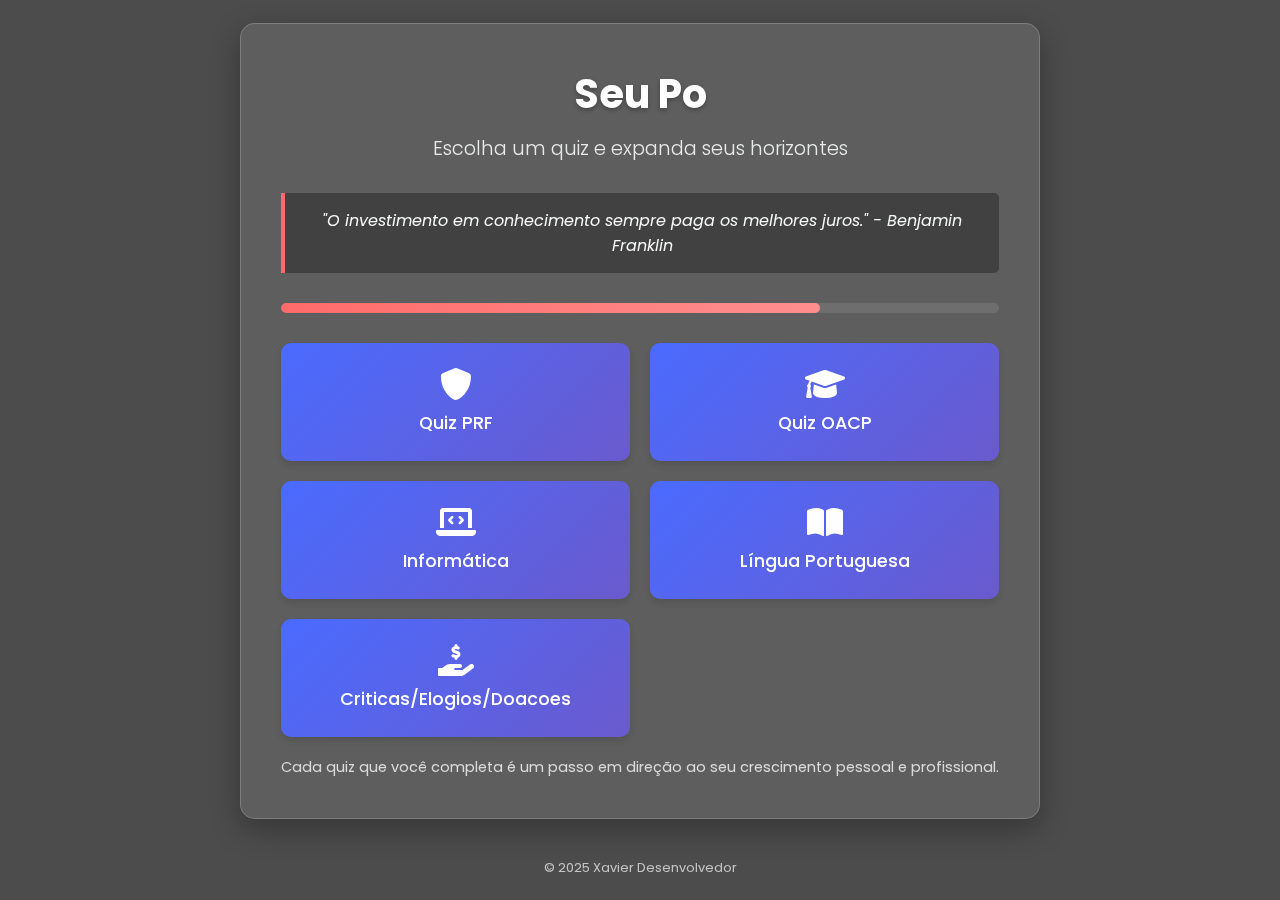
<file: index.html>
<!DOCTYPE html>
<html lang="pt-BR">

<head>
    <meta charset="UTF-8">
    <meta name="viewport" content="width=device-width, initial-scale=1.0">
    <title>Selecione seu Quiz de Conhecimento</title>
    <link href="https://fonts.googleapis.com/css2?family=Poppins:wght@300;400;600;700&display=swap" rel="stylesheet">
    <style>
        :root {
            --primary-color: #4a6bff;
            --secondary-color: #ff6b6b;
            --dark-color: #2c3e50;
            --light-color: #f8f9fa;
            --success-color: #28a745;
        }

        * {
            margin: 0;
            padding: 0;
            box-sizing: border-box;
        }

        body {
            font-family: 'Poppins', sans-serif;
            background: linear-gradient(rgba(0, 0, 0, 0.7), rgba(0, 0, 0, 0.7)),
                url('https://images.unsplash.com/photo-1454165804606-c3d57bc86b40?ixlib=rb-1.2.1&auto=format&fit=crop&w=1350&q=80');
            background-size: cover;
            background-position: center;
            background-attachment: fixed;
            color: var(--light-color);
            display: flex;
            flex-direction: column;
            align-items: center;
            justify-content: center;
            min-height: 100vh;
            padding: 20px;
            text-align: center;
        }

        .quiz-selector {
            background: rgba(255, 255, 255, 0.1);
            backdrop-filter: blur(10px);
            padding: 40px;
            border-radius: 15px;
            box-shadow: 0 10px 30px rgba(0, 0, 0, 0.3);
            text-align: center;
            max-width: 800px;
            width: 100%;
            border: 1px solid rgba(255, 255, 255, 0.2);
            animation: fadeIn 1s ease-in-out;
        }

        @keyframes fadeIn {
            from {
                opacity: 0;
                transform: translateY(20px);
            }

            to {
                opacity: 1;
                transform: translateY(0);
            }
        }

        h2 {
            font-size: 2.5rem;
            margin-bottom: 10px;
            color: #fff;
            text-shadow: 0 2px 4px rgba(0, 0, 0, 0.3);
        }

        .subtitle {
            font-size: 1.2rem;
            margin-bottom: 30px;
            opacity: 0.9;
            font-weight: 300;
        }

        .quote {
            font-style: italic;
            margin: 20px 0;
            padding: 15px;
            background: rgba(0, 0, 0, 0.3);
            border-left: 4px solid var(--secondary-color);
            border-radius: 0 5px 5px 0;
        }

        .quiz-grid {
            display: grid;
            grid-template-columns: repeat(auto-fit, minmax(250px, 1fr));
            gap: 20px;
            margin-top: 30px;
        }

        .quiz-btn {
            display: flex;
            flex-direction: column;
            align-items: center;
            justify-content: center;
            padding: 25px 15px;
            border: none;
            border-radius: 10px;
            background: linear-gradient(135deg, var(--primary-color), #6a5acd);
            color: white;
            cursor: pointer;
            transition: all 0.3s ease;
            text-decoration: none;
            box-shadow: 0 4px 6px rgba(0, 0, 0, 0.1);
            position: relative;
            overflow: hidden;
        }

        .quiz-btn:hover {
            transform: translateY(-5px);
            box-shadow: 0 10px 20px rgba(0, 0, 0, 0.2);
        }

        .quiz-btn::before {
            content: '';
            position: absolute;
            top: 0;
            left: -100%;
            width: 100%;
            height: 100%;
            background: linear-gradient(90deg, transparent, rgba(255, 255, 255, 0.2), transparent);
            transition: 0.5s;
        }

        .quiz-btn:hover::before {
            left: 100%;
        }

        .quiz-btn i {
            font-size: 2rem;
            margin-bottom: 10px;
        }

        .quiz-btn span {
            font-size: 1.1rem;
            font-weight: 500;
        }

        .progress-container {
            width: 100%;
            background-color: rgba(255, 255, 255, 0.1);
            border-radius: 5px;
            margin: 30px 0;
            overflow: hidden;
        }

        .progress-bar {
            height: 10px;
            background: linear-gradient(90deg, var(--secondary-color), #ff8e8e);
            width: 0;
            border-radius: 5px;
            transition: width 1s ease-in-out;
        }

        .motivational-text {
            margin-top: 20px;
            font-size: 0.9rem;
            opacity: 0.8;
        }

        footer {
            margin-top: 40px;
            font-size: 0.8rem;
            opacity: 0.7;
        }

        @media (max-width: 768px) {
            .quiz-selector {
                padding: 30px 20px;
            }

            h2 {
                font-size: 2rem;
            }

            .quiz-grid {
                grid-template-columns: 1fr;
            }
        }
    </style>
    <link rel="stylesheet" href="https://cdnjs.cloudflare.com/ajax/libs/font-awesome/6.0.0-beta3/css/all.min.css">
</head>

<body>
    <div class="quiz-selector">
        <h2>Seu Portal de Conhecimento</h2>
        <p class="subtitle">Escolha um quiz e expanda seus horizontes</p>

        <div class="quote">
            "O investimento em conhecimento sempre paga os melhores juros." - Benjamin Franklin
        </div>

        <div class="progress-container">
            <div class="progress-bar" id="progressBar"></div>
        </div>

        <div class="quiz-grid">
            <a href="PRF/prf.html" class="quiz-btn">
                <i class="fas fa-shield-alt"></i>
                <span>Quiz PRF</span>
            </a>

            <a href="app/view/pages/quizaocp.html" class="quiz-btn">
                <i class="fas fa-graduation-cap"></i>
                <span>Quiz OACP</span>
            </a>

            <a href="app/view/pages/informatica.html" class="quiz-btn">
                <i class="fas fa-laptop-code"></i>
                <span>Informática</span>
            </a>

            <a href="app/view/pages/portugues.html" class="quiz-btn">
                <i class="fas fa-book-open"></i>
                <span>Língua Portuguesa</span>
            </a>

            <a href="" class="quiz-btn">
                <i class="fa-solid fa-hand-holding-dollar"></i>
                <span>Criticas/Elogios/Doacoes</span>
            </a>

            <!-- Você pode adicionar mais quizzes aqui -->
        </div>

        <p class="motivational-text">Cada quiz que você completa é um passo em direção ao seu crescimento pessoal e
            profissional.</p>
    </div>

    <footer>
        <span>&copy; 2025 Xavier Desenvolvedor </span>
    </footer>

    <script>
        // Simula uma barra de progresso de aprendizado
        document.addEventListener('DOMContentLoaded', function () {
            setTimeout(function () {
                document.getElementById('progressBar').style.width = '75%';
            }, 500);

            // Efeito de digitação no título (opcional)
            const title = document.querySelector('h2');
            const originalText = title.textContent;
            title.textContent = '';

            let i = 0;
            const typingEffect = setInterval(() => {
                if (i < originalText.length) {
                    title.textContent += originalText.charAt(i);
                    i++;
                } else {
                    clearInterval(typingEffect);
                }
            }, 100);
        });
    </script>
</body>

</html>
</file>
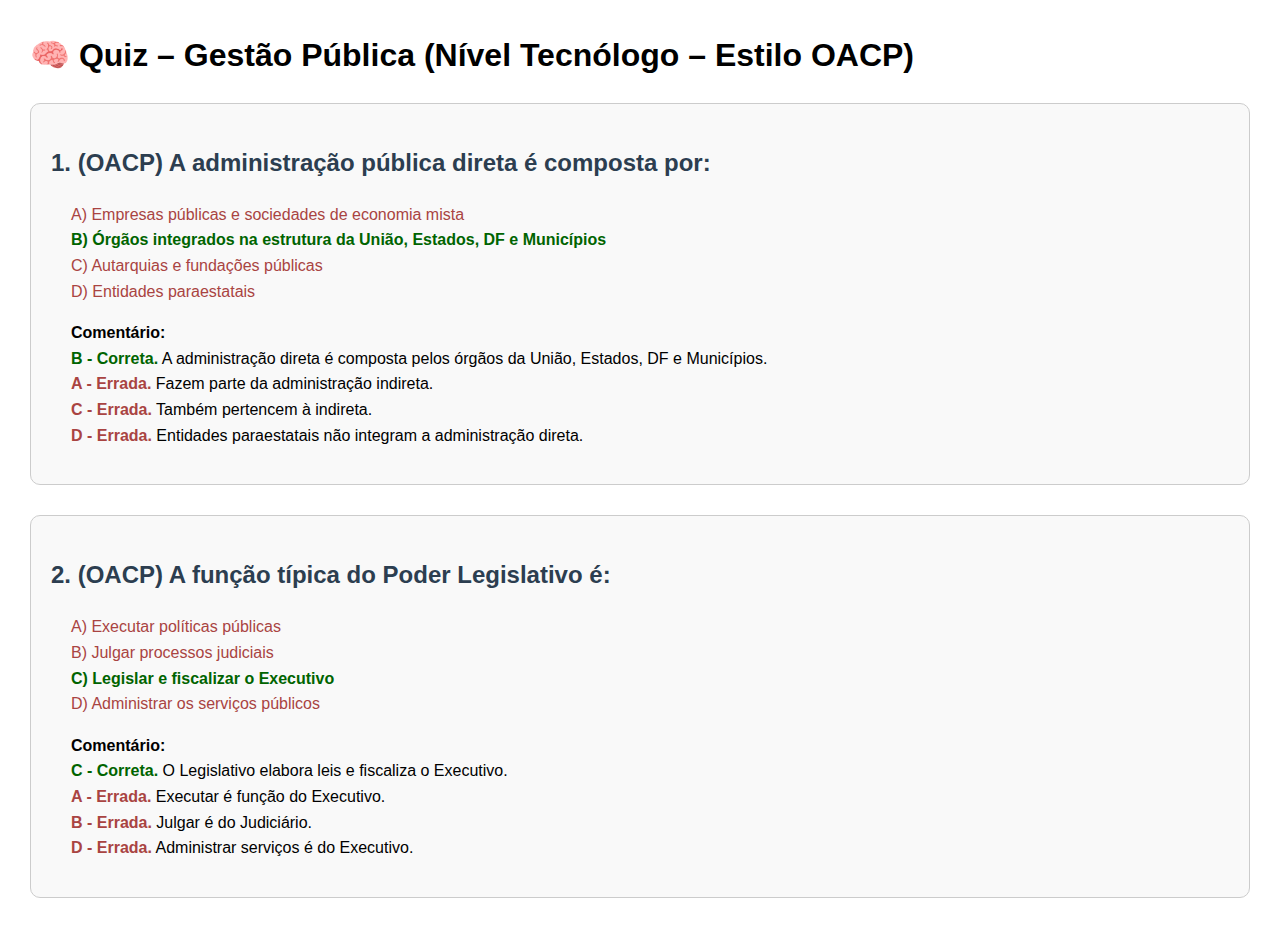
<file: app/gestaopublica.html>
<!DOCTYPE html>
<html lang="en">
<head>
    <meta charset="UTF-8">
    <meta name="viewport" content="width=device-width, initial-scale=1.0">
    <title>AOCP-QUIZ</title>
    <link rel="stylesheet" href="../view/css/aocp.css">
</head>
<body>

    <h1>🧠 Quiz – Gestão Pública (Nível Tecnólogo – Estilo OACP)</h1>

    <div class="question">
        <h2>1. (OACP) A administração pública direta é composta por:</h2>
        <div class="answer incorrect">A) Empresas públicas e sociedades de economia mista</div>
        <div class="answer correct">B) Órgãos integrados na estrutura da União, Estados, DF e Municípios</div>
        <div class="answer incorrect">C) Autarquias e fundações públicas</div>
        <div class="answer incorrect">D) Entidades paraestatais</div>
        <p class="comment"><strong>Comentário:</strong><br>
        <strong class="correct">B - Correta.</strong> A administração direta é composta pelos órgãos da União, Estados, DF e Municípios.<br>
        <strong class="incorrect">A - Errada.</strong> Fazem parte da administração indireta.<br>
        <strong class="incorrect">C - Errada.</strong> Também pertencem à indireta.<br>
        <strong class="incorrect">D - Errada.</strong> Entidades paraestatais não integram a administração direta.</p>
    </div>

    <!-- Repita esse bloco para cada questão -->

    <!-- Exemplo para a questão 2 -->
    <div class="question">
        <h2>2. (OACP) A função típica do Poder Legislativo é:</h2>
        <div class="answer incorrect">A) Executar políticas públicas</div>
        <div class="answer incorrect">B) Julgar processos judiciais</div>
        <div class="answer correct">C) Legislar e fiscalizar o Executivo</div>
        <div class="answer incorrect">D) Administrar os serviços públicos</div>
        <p class="comment"><strong>Comentário:</strong><br>
        <strong class="correct">C - Correta.</strong> O Legislativo elabora leis e fiscaliza o Executivo.<br>
        <strong class="incorrect">A - Errada.</strong> Executar é função do Executivo.<br>
        <strong class="incorrect">B - Errada.</strong> Julgar é do Judiciário.<br>
        <strong class="incorrect">D - Errada.</strong> Administrar serviços é do Executivo.</p>
    </div>

    <!-- Você pode continuar colando os blocos acima e mudando o conteúdo para cada questão. -->

</body>
</html>
</file>
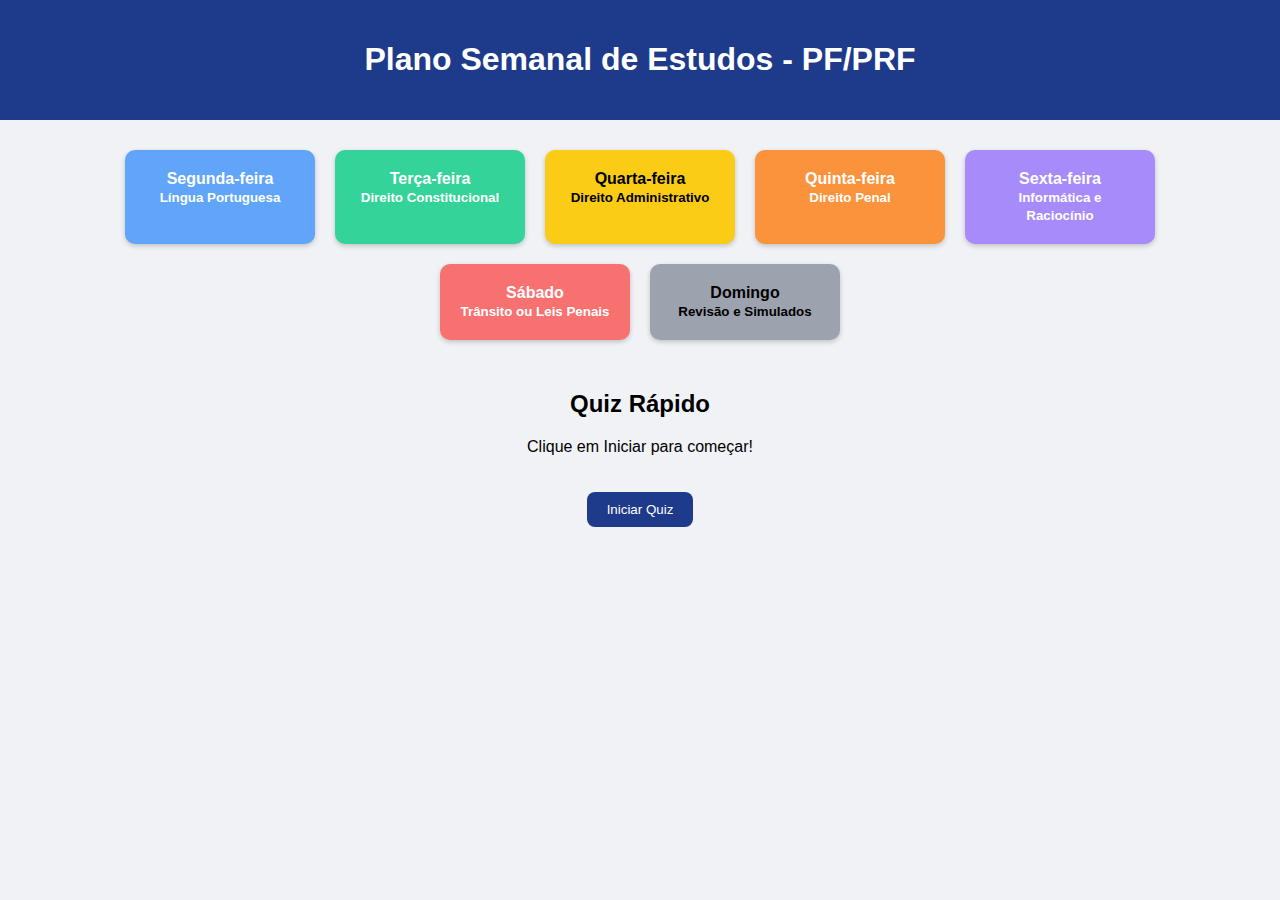
<file: PRF/prf.html>
<!DOCTYPE html>
<html lang="pt-BR">
<head>
    <meta charset="UTF-8">
    <meta name="viewport" content="width=device-width, initial-scale=1.0">
    <title>Mapa de Estudos PF/PRF</title>
    <link rel="stylesheet" href="styles/prf.css">
</head>
<body>
    <header>
        <h1>Plano Semanal de Estudos - PF/PRF</h1>
    </header>

    <section class="planner">
        <div class="day segunda">Segunda-feira<br><small>Língua Portuguesa</small></div>
        <div class="day terca">Terça-feira<br><small>Direito Constitucional</small></div>
        <div class="day quarta">Quarta-feira<br><small>Direito Administrativo</small></div>
        <div class="day quinta">Quinta-feira<br><small>Direito Penal</small></div>
        <div class="day sexta">Sexta-feira<br><small>Informática e Raciocínio</small></div>
        <div class="day sabado">Sábado<br><small>Trânsito ou Leis Penais</small></div>
        <div class="day domingo">Domingo<br><small>Revisão e Simulados</small></div>
    </section>

    <section class="quiz">
        <h2>Quiz Rápido</h2>
        <div id="quiz-container">
            <p id="question">Clique em Iniciar para começar!</p>
            <div id="answers"></div>
            <button onclick="nextQuestion()">Iniciar Quiz</button>
        </div>
    </section>

    <!-- <script src="scripts/script.js"></script>-->
    <!-- <script src="scripts/pontos.js"></script>-->
    <script src="scripts/semtask.js"></script>
</body>
</html>
</file>
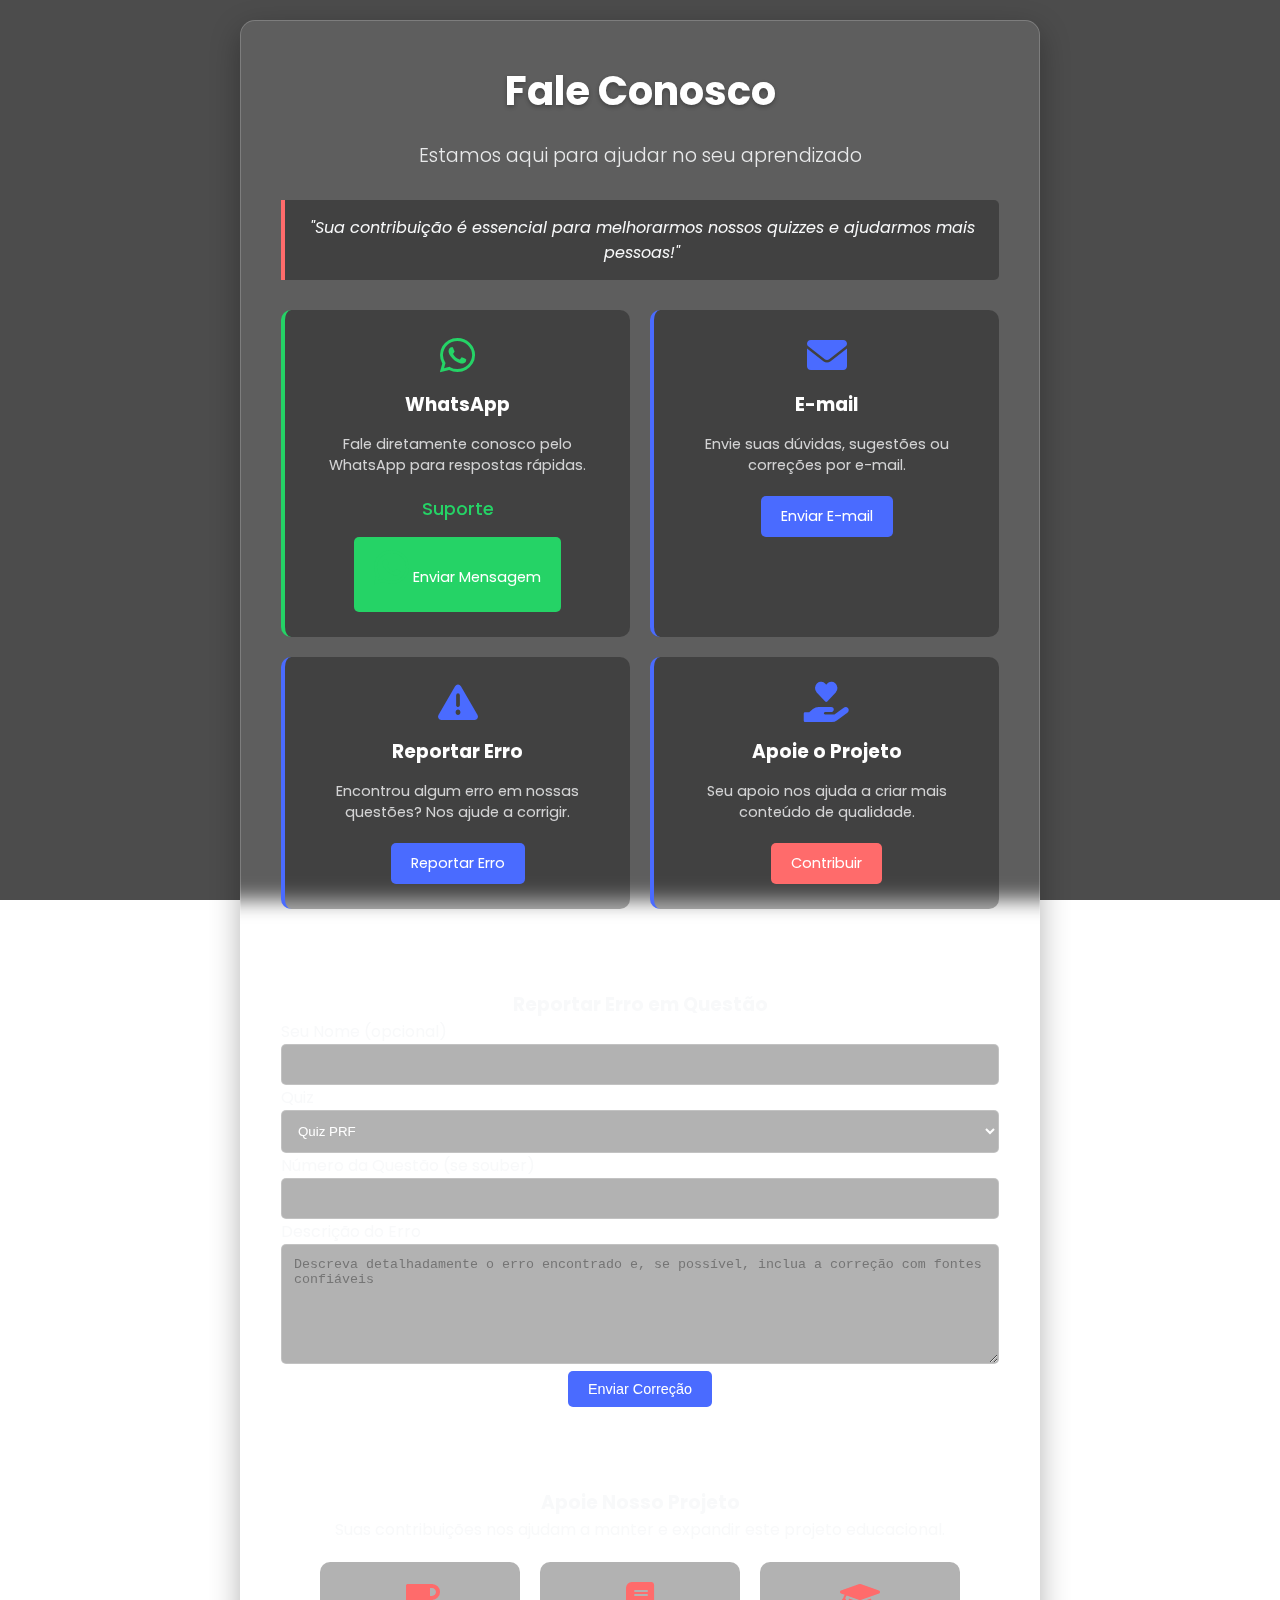
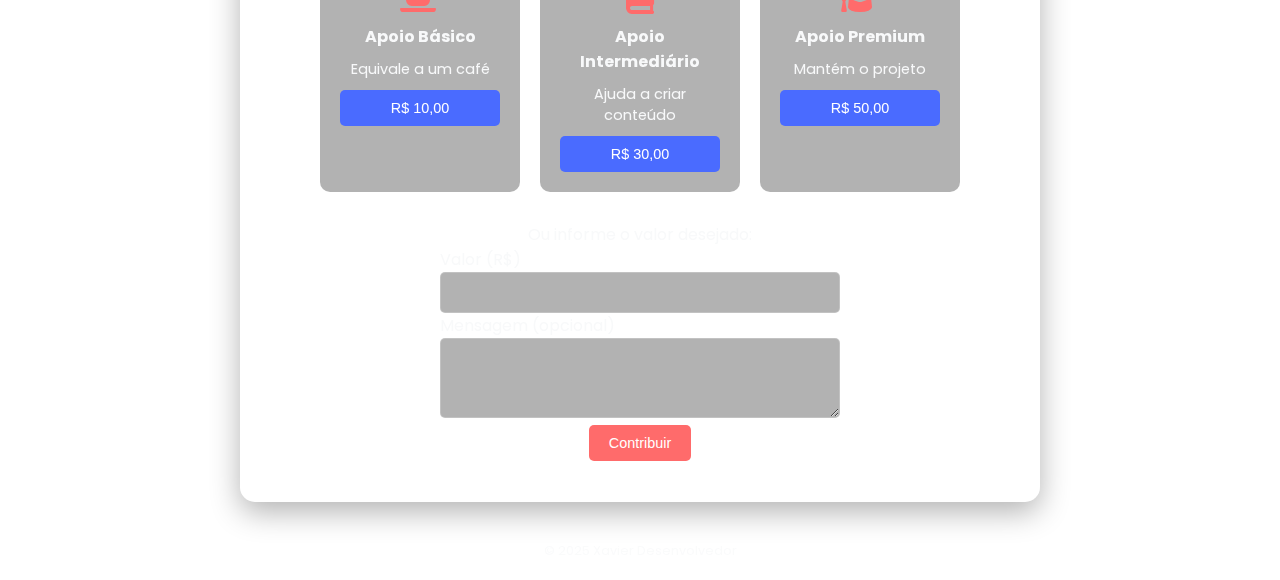
<file: app/view/pages/contato.html>
<!DOCTYPE html>
<html lang="pt-BR">
<head>
    <meta charset="UTF-8">
    <meta name="viewport" content="width=device-width, initial-scale=1.0">
    <title>Fale Conosco - Portal de Quizzes</title>
    <link href="https://fonts.googleapis.com/css2?family=Poppins:wght@300;400;600;700&display=swap" rel="stylesheet">
    <style>
        :root {
            --primary-color: #4a6bff;
            --secondary-color: #ff6b6b;
            --whatsapp-color: #25D366;
            --dark-color: #2c3e50;
            --light-color: #f8f9fa;
            --success-color: #28a745;
        }
        
        * {
            margin: 0;
            padding: 0;
            box-sizing: border-box;
        }
        
        body {
            font-family: 'Poppins', sans-serif;
            background: linear-gradient(rgba(0, 0, 0, 0.7), rgba(0, 0, 0, 0.7)), 
                        url('https://images.unsplash.com/photo-1454165804606-c3d57bc86b40?ixlib=rb-1.2.1&auto=format&fit=crop&w=1350&q=80');
            background-size: cover;
            background-position: center;
            background-attachment: fixed;
            color: var(--light-color);
            display: flex;
            flex-direction: column;
            align-items: center;
            justify-content: center;
            min-height: 100vh;
            padding: 20px;
            text-align: center;
        }
        
        .contact-container {
            background: rgba(255, 255, 255, 0.1);
            backdrop-filter: blur(10px);
            padding: 40px;
            border-radius: 15px;
            box-shadow: 0 10px 30px rgba(0, 0, 0, 0.3);
            text-align: center;
            max-width: 800px;
            width: 100%;
            border: 1px solid rgba(255, 255, 255, 0.2);
            animation: fadeIn 1s ease-in-out;
        }
        
        @keyframes fadeIn {
            from { opacity: 0; transform: translateY(20px); }
            to { opacity: 1; transform: translateY(0); }
        }
        
        h2 {
            font-size: 2.5rem;
            margin-bottom: 20px;
            color: #fff;
            text-shadow: 0 2px 4px rgba(0,0,0,0.3);
        }
        
        .subtitle {
            font-size: 1.2rem;
            margin-bottom: 30px;
            opacity: 0.9;
            font-weight: 300;
        }
        
        .contact-grid {
            display: grid;
            grid-template-columns: repeat(auto-fit, minmax(250px, 1fr));
            gap: 20px;
            margin: 30px 0;
        }
        
        .contact-card {
            background: rgba(0, 0, 0, 0.3);
            padding: 25px;
            border-radius: 10px;
            transition: all 0.3s ease;
            border-left: 4px solid var(--primary-color);
        }
        
        .contact-card.whatsapp {
            border-left-color: var(--whatsapp-color);
        }
        
        .contact-card:hover {
            transform: translateY(-5px);
            background: rgba(0, 0, 0, 0.4);
        }
        
        .contact-card i {
            font-size: 2.5rem;
            color: var(--primary-color);
            margin-bottom: 15px;
        }
        
        .contact-card.whatsapp i {
            color: var(--whatsapp-color);
        }
        
        .contact-card h3 {
            margin-bottom: 15px;
            color: #fff;
        }
        
        .contact-card p {
            margin-bottom: 20px;
            opacity: 0.8;
            font-size: 0.9rem;
        }
        
        .btn {
            display: inline-block;
            padding: 10px 20px;
            background: var(--primary-color);
            color: white;
            border-radius: 5px;
            text-decoration: none;
            transition: all 0.3s ease;
            border: none;
            cursor: pointer;
            font-size: 0.9rem;
        }
        
        .btn:hover {
            background: #3a5bff;
            transform: translateY(-2px);
        }
        
        .btn-whatsapp {
            background: var(--whatsapp-color);
        }
        
        .btn-whatsapp:hover {
            background: #1da851;
        }
        
        .btn-secondary {
            background: var(--secondary-color);
        }
        
        .btn-secondary:hover {
            background: #ff5a5a;
        }
        
        .whatsapp-number {
            display: block;
            margin: 15px 0;
            font-size: 1.1rem;
            font-weight: 500;
            color: var(--whatsapp-color);
        }
        
        .quote {
            font-style: italic;
            margin: 30px 0;
            padding: 15px;
            background: rgba(0, 0, 0, 0.3);
            border-left: 4px solid var(--secondary-color);
            border-radius: 0 5px 5px 0;
        }
        
        footer {
            margin-top: 40px;
            font-size: 0.8rem;
            opacity: 0.7;
        }
        
        @media (max-width: 768px) {
            .contact-container {
                padding: 30px 20px;
            }
            
            h2 {
                font-size: 2rem;
            }
        }
    </style>
    <link rel="stylesheet" href="https://cdnjs.cloudflare.com/ajax/libs/font-awesome/6.0.0-beta3/css/all.min.css">
</head>
<body>
    <div class="contact-container">
        <h2>Fale Conosco</h2>
        <p class="subtitle">Estamos aqui para ajudar no seu aprendizado</p>
        
        <div class="quote">
            "Sua contribuição é essencial para melhorarmos nossos quizzes e ajudarmos mais pessoas!"
        </div>
        
        <div class="contact-grid">
            <div class="contact-card whatsapp">
                <i class="fab fa-whatsapp"></i>
                <h3>WhatsApp</h3>
                <p>Fale diretamente conosco pelo WhatsApp para respostas rápidas.</p>
                <span class="whatsapp-number">Suporte</span>
                <a href="https://wa.me/5567984660285?text=Olá,%20tenho%20uma%20dúvida%20sobre%20os%20quizzes" class="btn btn-whatsapp">
                    <i class="fab fa-whatsapp"></i> Enviar Mensagem
                </a>
            </div>
            
            <div class="contact-card">
                <i class="fas fa-envelope"></i>
                <h3>E-mail</h3>
                <p>Envie suas dúvidas, sugestões ou correções por e-mail.</p>
                <a href="https://wa.me/5567984660285?text=Olá,%20tenho%20uma%20dúvida%20sobre%20os%20quizzes" class="btn">Enviar E-mail</a>
            </div>
            
            <div class="contact-card">
                <i class="fas fa-exclamation-triangle"></i>
                <h3>Reportar Erro</h3>
                <p>Encontrou algum erro em nossas questões? Nos ajude a corrigir.</p>
                <a href="#correcoes" class="btn">Reportar Erro</a>
            </div>
            
            <div class="contact-card">
                <i class="fas fa-hand-holding-heart"></i>
                <h3>Apoie o Projeto</h3>
                <p>Seu apoio nos ajuda a criar mais conteúdo de qualidade.</p>
                <a href="#doacoes" class="btn btn-secondary">Contribuir</a>
            </div>
        </div>
        
        <!-- Formulário de Correções -->
        <div id="correcoes" class="form-section" style="margin-top: 50px; padding-top: 30px; border-top: 1px solid rgba(255,255,255,0.1);">
            <h3>Reportar Erro em Questão</h3>
            <form>
                <div class="form-group" style="text-align: left;">
                    <label for="correcao-nome">Seu Nome (opcional)</label>
                    <input type="text" id="correcao-nome" style="width: 100%; padding: 12px; border-radius: 5px; border: 1px solid rgba(255, 255, 255, 0.2); background: rgba(0, 0, 0, 0.3); color: white;">
                </div>
                <div class="form-group" style="text-align: left;">
                    <label for="correcao-quiz">Quiz</label>
                    <select id="correcao-quiz" style="width: 100%; padding: 12px; border-radius: 5px; border: 1px solid rgba(255, 255, 255, 0.2); background: rgba(0, 0, 0, 0.3); color: white;">
                        <option>Quiz PRF</option>
                        <option>Quiz OACP</option>
                        <option>Informática</option>
                        <option>Língua Portuguesa</option>
                    </select>
                </div>
                <div class="form-group" style="text-align: left;">
                    <label for="correcao-questao">Número da Questão (se souber)</label>
                    <input type="text" id="correcao-questao" style="width: 100%; padding: 12px; border-radius: 5px; border: 1px solid rgba(255, 255, 255, 0.2); background: rgba(0, 0, 0, 0.3); color: white;">
                </div>
                <div class="form-group" style="text-align: left;">
                    <label for="correcao-descricao">Descrição do Erro</label>
                    <textarea id="correcao-descricao" required style="width: 100%; min-height: 120px; padding: 12px; border-radius: 5px; border: 1px solid rgba(255, 255, 255, 0.2); background: rgba(0, 0, 0, 0.3); color: white;" placeholder="Descreva detalhadamente o erro encontrado e, se possível, inclua a correção com fontes confiáveis"></textarea>
                </div>
                <button type="submit" class="btn">Enviar Correção</button>
            </form>
        </div>
        
        <!-- Seção de Doações -->
        <div id="doacoes" class="form-section" style="margin-top: 50px; padding-top: 30px; border-top: 1px solid rgba(255,255,255,0.1);">
            <h3>Apoie Nosso Projeto</h3>
            <p style="margin-bottom: 20px;">Suas contribuições nos ajudam a manter e expandir este projeto educacional.</p>
            
            <div style="display: flex; justify-content: center; gap: 20px; flex-wrap: wrap; margin-bottom: 30px;">
                <div style="background: rgba(0,0,0,0.3); padding: 20px; border-radius: 10px; width: 200px;">
                    <i class="fas fa-coffee" style="font-size: 2rem; color: var(--secondary-color); margin-bottom: 10px;"></i>
                    <h4>Apoio Básico</h4>
                    <p style="font-size: 0.9rem; margin: 10px 0;">Equivale a um café</p>
                    <button class="btn" style="width: 100%;">R$ 10,00</button>
                </div>
                
                <div style="background: rgba(0,0,0,0.3); padding: 20px; border-radius: 10px; width: 200px;">
                    <i class="fas fa-book" style="font-size: 2rem; color: var(--secondary-color); margin-bottom: 10px;"></i>
                    <h4>Apoio Intermediário</h4>
                    <p style="font-size: 0.9rem; margin: 10px 0;">Ajuda a criar conteúdo</p>
                    <button class="btn" style="width: 100%;">R$ 30,00</button>
                </div>
                
                <div style="background: rgba(0,0,0,0.3); padding: 20px; border-radius: 10px; width: 200px;">
                    <i class="fas fa-graduation-cap" style="font-size: 2rem; color: var(--secondary-color); margin-bottom: 10px;"></i>
                    <h4>Apoio Premium</h4>
                    <p style="font-size: 0.9rem; margin: 10px 0;">Mantém o projeto</p>
                    <button class="btn" style="width: 100%;">R$ 50,00</button>
                </div>
            </div>
            
            <p>Ou informe o valor desejado:</p>
            <form style="max-width: 400px; margin: 0 auto;">
                <div class="form-group" style="text-align: left;">
                    <label for="doacao-valor">Valor (R$)</label>
                    <input type="number" id="doacao-valor" min="1" step="1" required style="width: 100%; padding: 12px; border-radius: 5px; border: 1px solid rgba(255, 255, 255, 0.2); background: rgba(0, 0, 0, 0.3); color: white;">
                </div>
                <div class="form-group" style="text-align: left;">
                    <label for="doacao-mensagem">Mensagem (opcional)</label>
                    <textarea id="doacao-mensagem" style="width: 100%; min-height: 80px; padding: 12px; border-radius: 5px; border: 1px solid rgba(255, 255, 255, 0.2); background: rgba(0, 0, 0, 0.3); color: white;"></textarea>
                </div>
                <button type="submit" class="btn btn-secondary">Contribuir</button>
            </form>
        </div>
    </div>
    
    <footer>
         
        <span>&copy; 2025 Xavier Desenvolvedor </span>
    
    </footer>

    <script>
        // Suaviza a rolagem para as âncoras
        document.querySelectorAll('a[href^="#"]').forEach(anchor => {
            anchor.addEventListener('click', function (e) {
                e.preventDefault();
                
                document.querySelector(this.getAttribute('href')).scrollIntoView({
                    behavior: 'smooth'
                });
            });
        });

        // Formata o número de WhatsApp para exibição
        function formatPhoneNumber(phone) {
            return phone.replace(/(\d{2})(\d{5})(\d{4})/, '($1) $2-$3');
        }

        // Número para exibição (opcional)
        const whatsappNumber = '5511999999999';
        const displayNumber = formatPhoneNumber(whatsappNumber.slice(2)); // Remove o '55'
</file>
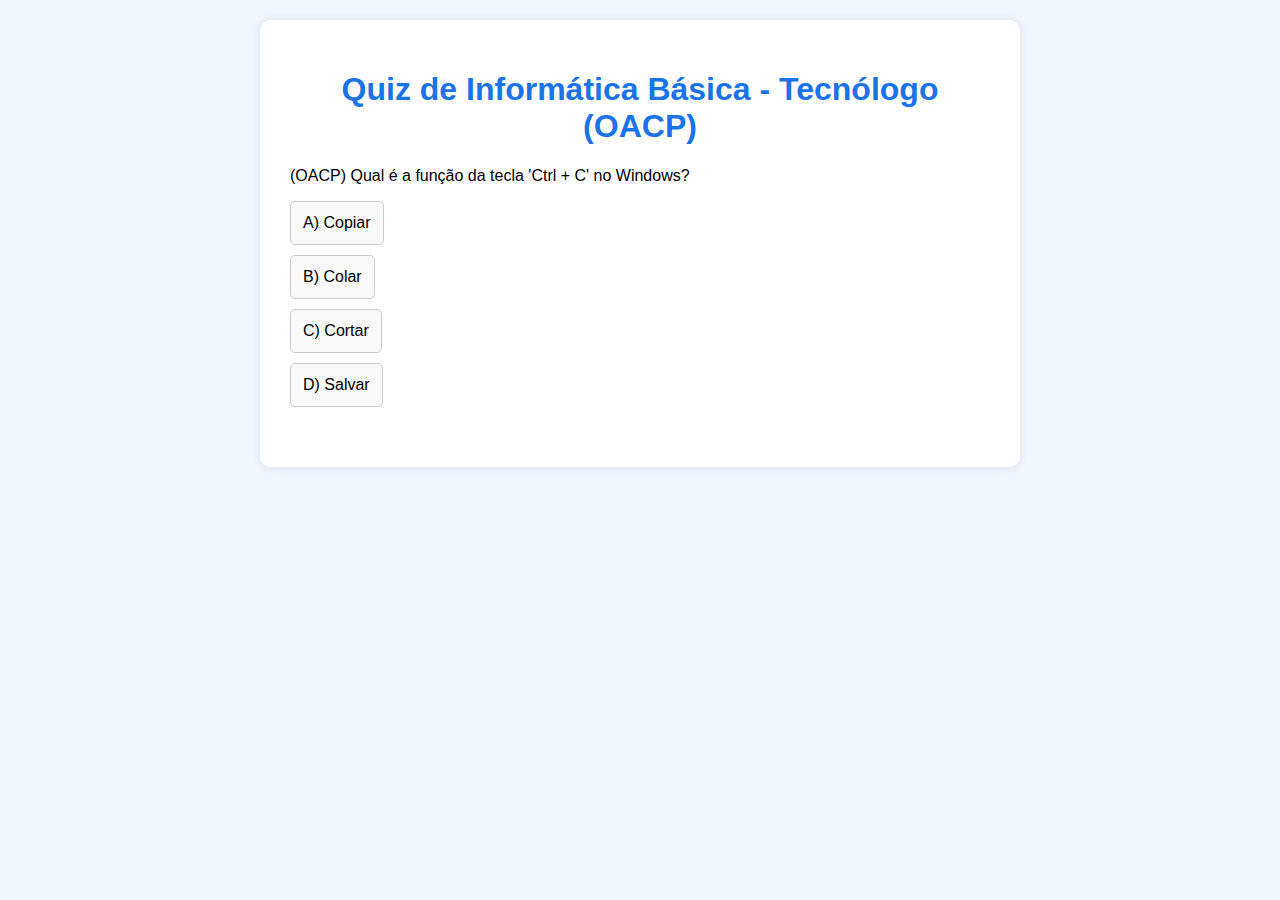
<file: app/view/pages/informatica.html>
<!DOCTYPE html>
<html lang="pt-BR">
<head>
  <meta charset="UTF-8" />
  <meta name="viewport" content="width=device-width, initial-scale=1.0" />
  <title>Quiz de Informática Básica</title>
  <link rel="stylesheet" href="../css/style.css" />
 
  
</head>
<body>
  <div class="quiz-container">
    <h1>Quiz de Informática Básica - Tecnólogo (OACP)</h1>
    <div id="question-container"></div>
    <div id="feedback"></div>
    <div class="controls">
      <button id="next-btn">Próxima</button>
    </div>
    <div class="score" id="score"></div>
  </div>

  <script src="../js/informatica.js"></script>
  <script src="../js/script.js"></script>
</body>
</html>
</file>
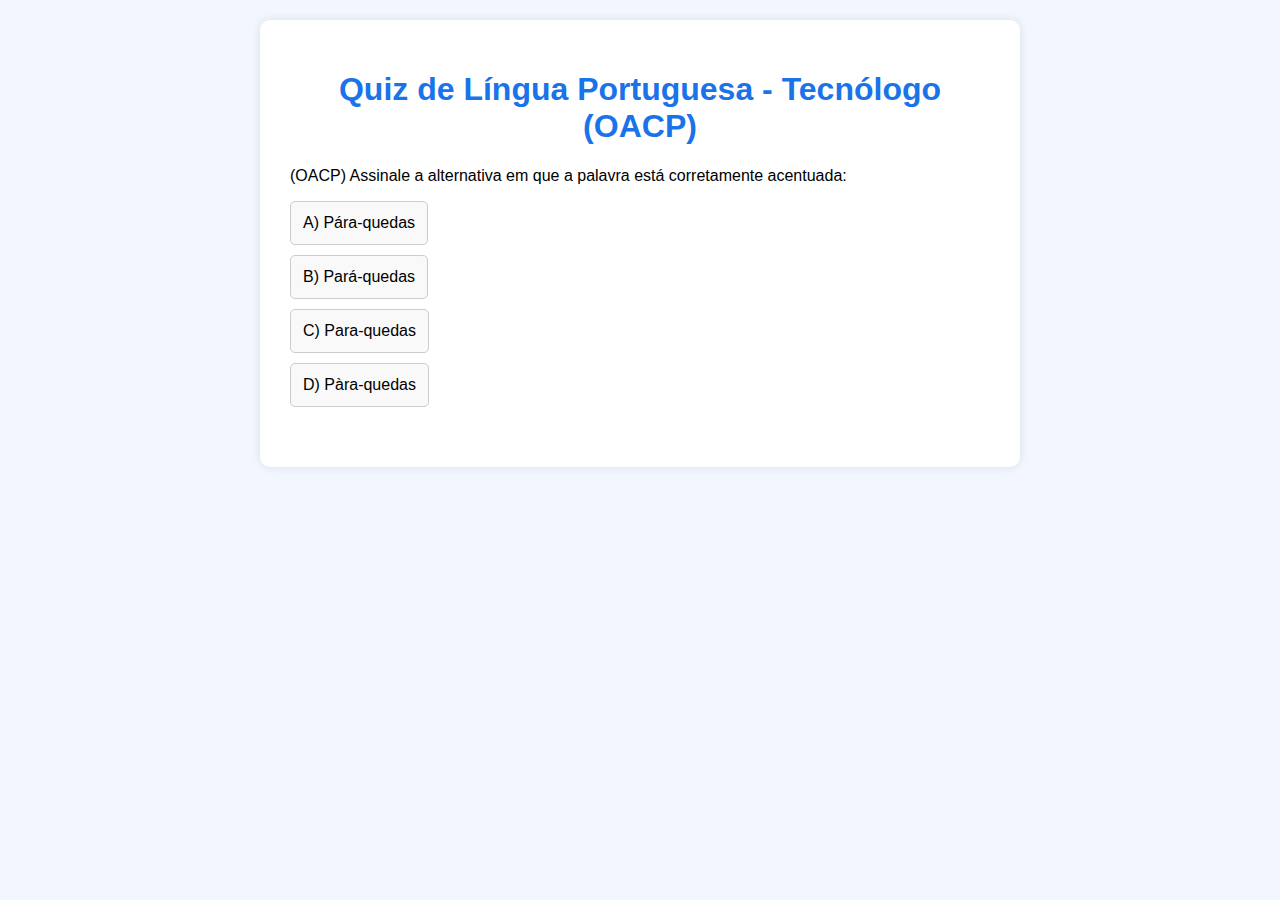
<file: app/view/pages/portugues.html>
<!DOCTYPE html>
<html lang="pt-BR">
<head>
  <meta charset="UTF-8" />
  <meta name="viewport" content="width=device-width, initial-scale=1.0" />
  <title>Quiz de Língua Portuguesa</title>
  <link rel="stylesheet" href="../css/style.css" />
  
</head>
<body>
  <div class="quiz-container">
    <h1>Quiz de Língua Portuguesa - Tecnólogo (OACP)</h1>
    <div id="question-container"></div>
    <div id="feedback"></div>
    <div class="controls">
      <button id="next-btn">Próxima</button>
    </div>
    <div class="score" id="score"></div>
  </div>

  <script src="../js/portugues.js"></script>
  <script src="../js/script.js"></script>
</body>
</html>
</file>
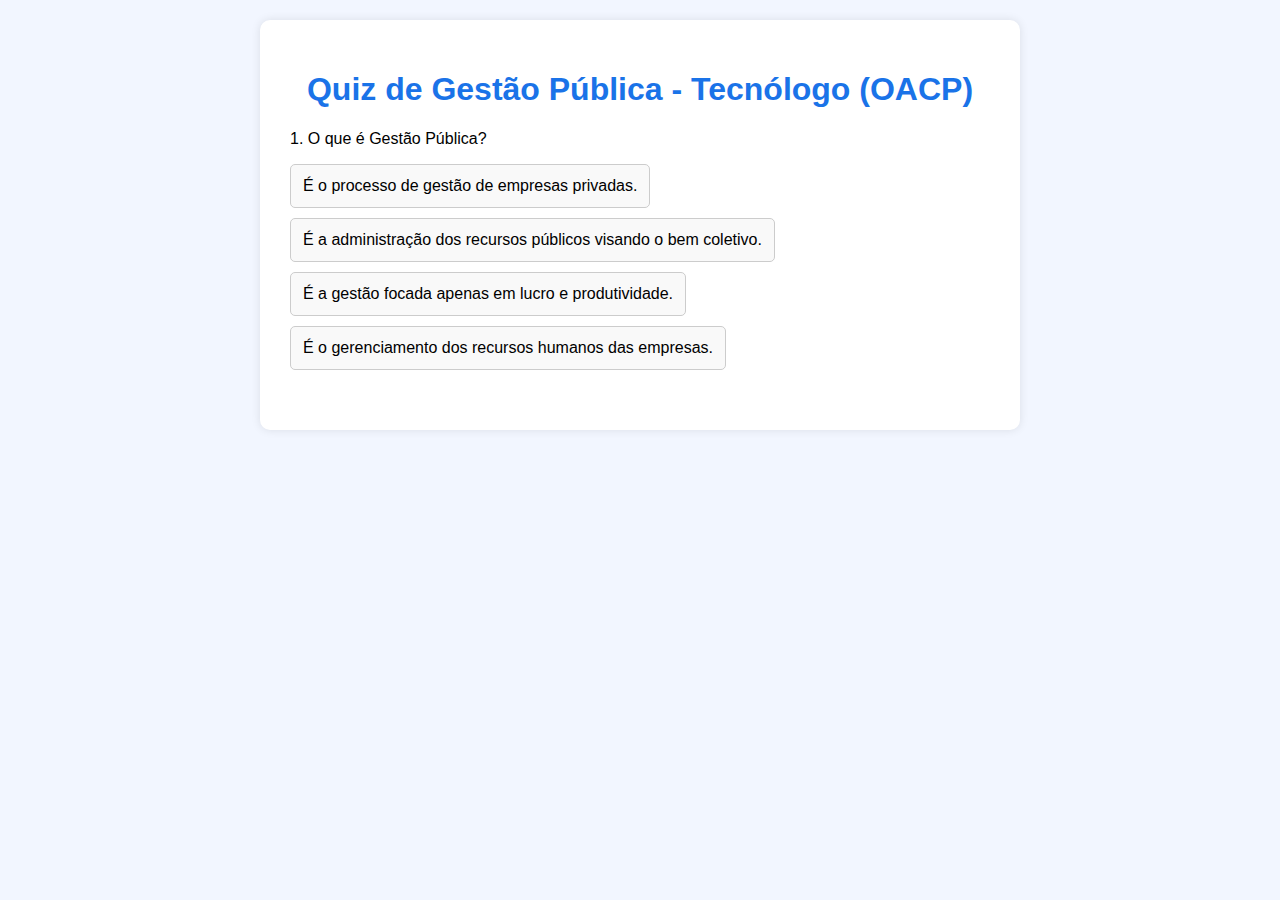
<file: app/view/pages/quizaocp.html>
<!DOCTYPE html>
<html lang="pt-BR">
<head>
  <meta charset="UTF-8" />
  <meta name="viewport" content="width=device-width, initial-scale=1.0" />
  <title>Quiz de Gestão Pública</title>
  <link rel="stylesheet" href="../css/style.css" />
</head>
<body>
  <div class="quiz-container">
    <h1>Quiz de Gestão Pública - Tecnólogo (OACP)</h1>
    <div id="question-container"></div>
    <div id="feedback"></div>
    <div class="controls">
      <button id="next-btn">Próxima</button>
    </div>
    <div class="score" id="score"></div>
  </div>

  <script src="../js/qustion.js"></script>
  <script src="../js/script.js"></script>
</body>
</html>
</file>
<file: view/css/aocp.css>
body {
       font-family: Arial, sans-serif;
       margin: 30px;
       line-height: 1.6;
   }

   h2 {
       color: #2c3e50;
   }

   .question {
       margin-bottom: 30px;
       padding: 20px;
       border: 1px solid #ccc;
       border-radius: 10px;
       background-color: #f9f9f9;
   }

   .correct {
       color: #006400;
       font-weight: bold;
   }

   .incorrect {
       color: #a94442;
   }

   .answer {
       margin-left: 20px;
   }

   .comment {
       margin-left: 20px;
   }
</file>
<file: PRF/styles/prf.css>
body {
    font-family: Arial, sans-serif;
    text-align: center;
    background: #f0f2f5;
    margin: 0;
    padding: 0;
}

header {
    background: #1e3a8a;
    color: white;
    padding: 20px;
}

.planner {
    display: flex;
    flex-wrap: wrap;
    justify-content: center;
    margin: 20px;
}

.day {
    border-radius: 10px;
    margin: 10px;
    padding: 20px;
    width: 150px;
    color: white;
    font-weight: bold;
    box-shadow: 0 2px 5px rgba(0,0,0,0.2);
}

.segunda { background: #60a5fa; }
.terca   { background: #34d399; }
.quarta  { background: #facc15; color: black; }
.quinta  { background: #fb923c; }
.sexta   { background: #a78bfa; }
.sabado  { background: #f87171; }
.domingo { background: #9ca3af; color: black; }

.quiz {
    margin: 40px;
}

button {
    margin-top: 20px;
    padding: 10px 20px;
    background: #1e3a8a;
    color: white;
    border: none;
    border-radius: 8px;
    cursor: pointer;
}

button:hover {
    background: #2563eb;
}
</file>
<file: app/view/css/style.css>
body {
  font-family: Arial, sans-serif;
  background: #f2f6ff;
  margin: 0;
  padding: 20px;
}

.quiz-container {
  max-width: 700px;
  margin: auto;
  background: white;
  padding: 30px;
  border-radius: 10px;
  box-shadow: 0 0 10px rgba(0, 0, 0, 0.1);
}

h1 {
  text-align: center;
  color: #1a73e8;
}

button {
  padding: 10px 20px;
  margin-top: 20px;
  font-size: 16px;
  cursor: pointer;
}

.option {
  display: block;
  margin: 10px 0;
  padding: 12px;
  border-radius: 5px;
  border: 1px solid #ccc;
  background: #f9f9f9;
  cursor: pointer;
}

.option.correct {
  background-color: #d0e7ff;
  border: 2px solid #1a73e8;
  color: #1a73e8;
}

.option.incorrect {
  background-color: #ffd6d6;
  border: 2px solid #d32f2f;
  color: #d32f2f;
}

#feedback {
  margin-top: 15px;
  font-style: italic;
  color: #333;
}

.score {
  margin-top: 30px;
  font-size: 18px;
  text-align: center;
}
</file>
